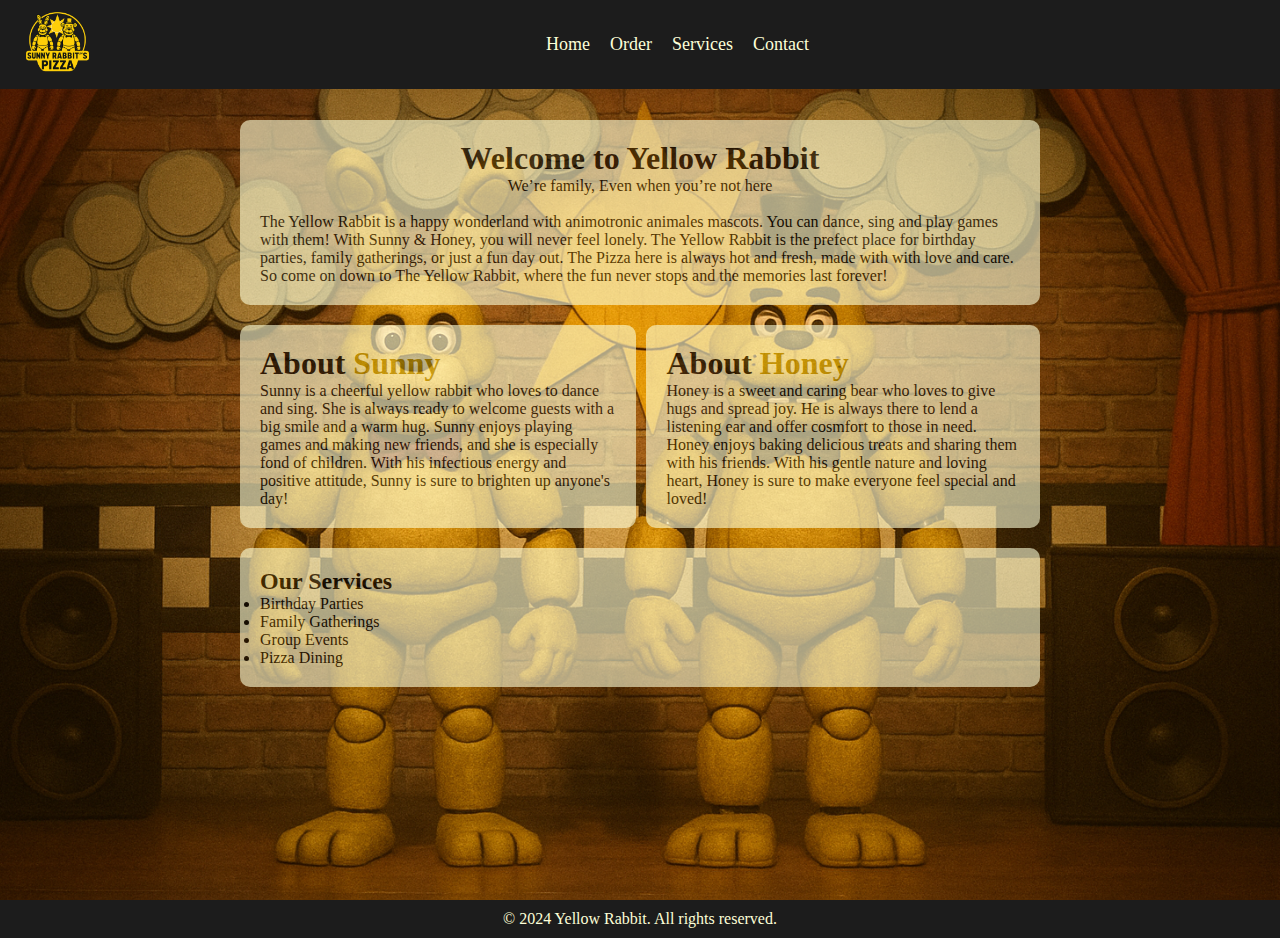
<file: Index.html>
<!DOCTYPE html>
<html lang="en">
<head>
    <meta charset="UTF-8">
    <meta name="viewport" content="width=device-width, initial-scale=1.0">
    <title>Yellow Rabbit</title>
    <link rel="stylesheet" href="style.css">
</head>
<body>
    <header>
        <div class="logo">
            <img src="images/ChatGPT Image Nov 27, 2025, 02_26_39 PM.png" alt="logo">
            <!-- logo -->
        </div>
        <nav>
            <ul>
                <li><a href="index.html">Home</a></li>
                <li><a href="Order.html">Order</a></li>
                <li><a href="Services.html">Services</a></li>
                <li><a href="Contact.html">Contact</a></li>
            </ul>
        </nav>
        <div>
            <!-- nothing here bc :3 -->
        </div>
    </header>
    <main>
        <div class="container">
            <div Class="wip">
                <h1 style="text-align: center;">Welcome to Yellow Rabbit</h1>
                <p style="text-align: center;">We’re family, Even when you’re not here</p> <br>
                <p>
                    The Yellow Rabbit is a happy wonderland with animotronic animales mascots. 
                    You can dance, sing and play games with them! With Sunny & Honey, you will never feel lonely. 
                    The Yellow Rabbit is the prefect place for birthday parties, family gatherings, or just a fun day out.
                    The Pizza here is always hot and fresh, made with with love and care.
                    So come on down to The Yellow Rabbit, where the fun never stops and the memories last forever!
                </p>
            </div>
        </div>
        <div class="container">
            <div class="box">
                <h1> About <span class="Yellow">Sunny</span></h1>
                <p>
                    Sunny is a cheerful yellow rabbit who loves to dance and sing. 
                    She is always ready to welcome guests with a big smile and a warm hug. 
                    Sunny enjoys playing games and making new friends, and she is especially fond of children. 
                    With his infectious energy and positive attitude, Sunny is sure to brighten up anyone's day!
                </p>
            </div>
            <div class="box">
                <h1> About <span class="Yellow">Honey</span></h1>
                <p>
                    Honey is a sweet and caring bear who loves to give hugs and spread joy. 
                    He is always there to lend a listening ear and offer cosmfort to those in need. 
                    Honey enjoys baking delicious treats and sharing them with his friends. 
                    With his gentle nature and loving heart, Honey is sure to make everyone feel special and loved!
                </p>
            </div>
        </div>
        <div class="container">
            <div class="wip">
                <h2>Our Services</h2>
                <ul>
                    <li>Birthday Parties</li>
                    <li>Family Gatherings</li>
                    <li>Group Events</li>
                    <li>Pizza Dining</li>
                </ul>
            </div>
        </div>
    </main>
    <footer>
        <p>&copy; 2024 Yellow Rabbit. All rights reserved.</p>
    </footer>
</body>
</html>
</file>
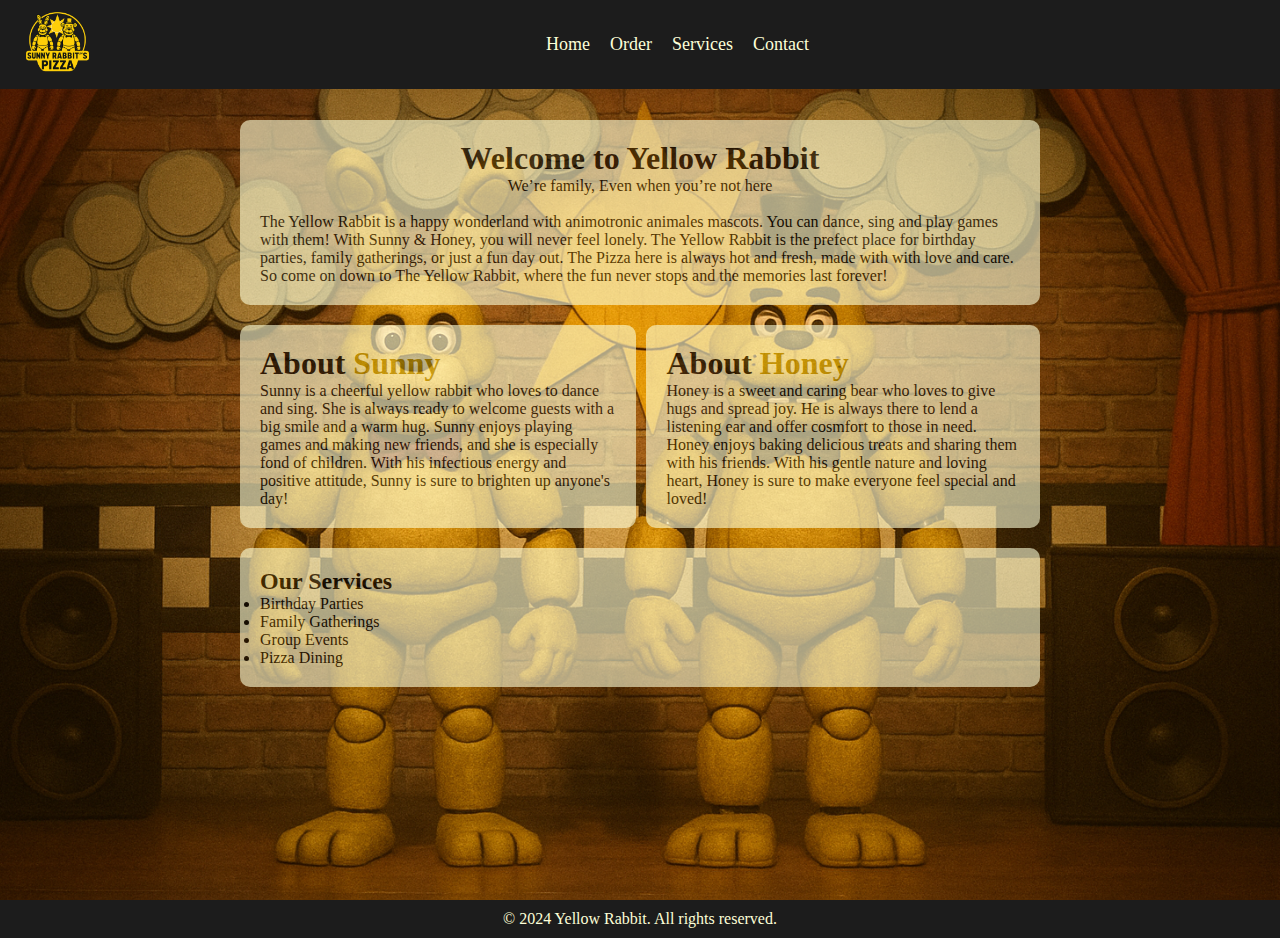
<file: index.html>
<!DOCTYPE html>
<html lang="en">
<head>
    <meta charset="UTF-8">
    <meta name="viewport" content="width=device-width, initial-scale=1.0">
    <title>Yellow Rabbit</title>
    <link rel="stylesheet" href="style.css">
</head>
<body>
    <header>
        <div class="logo">
            <img src="images/ChatGPT Image Nov 27, 2025, 02_26_39 PM.png" alt="logo">
            <!-- logo -->
        </div>
        <nav>
            <ul>
                <li><a href="index.html">Home</a></li>
                <li><a href="Order.html">Order</a></li>
                <li><a href="Services.html">Services</a></li>
                <li><a href="Contact.html">Contact</a></li>
            </ul>
        </nav>
        <div>
            <!-- nothing here bc :3 -->
        </div>
    </header>
    <main>
        <div class="container">
            <div Class="wip">
                <h1 style="text-align: center;">Welcome to Yellow Rabbit</h1>
                <p style="text-align: center;">We’re family, Even when you’re not here</p> <br>
                <p>
                    The Yellow Rabbit is a happy wonderland with animotronic animales mascots. 
                    You can dance, sing and play games with them! With Sunny & Honey, you will never feel lonely. 
                    The Yellow Rabbit is the prefect place for birthday parties, family gatherings, or just a fun day out.
                    The Pizza here is always hot and fresh, made with with love and care.
                    So come on down to The Yellow Rabbit, where the fun never stops and the memories last forever!
                </p>
            </div>
        </div>
        <div class="container">
            <div class="box">
                <h1> About <span class="Yellow">Sunny</span></h1>
                <p>
                    Sunny is a cheerful yellow rabbit who loves to dance and sing. 
                    She is always ready to welcome guests with a big smile and a warm hug. 
                    Sunny enjoys playing games and making new friends, and she is especially fond of children. 
                    With his infectious energy and positive attitude, Sunny is sure to brighten up anyone's day!
                </p>
            </div>
            <div class="box">
                <h1> About <span class="Yellow">Honey</span></h1>
                <p>
                    Honey is a sweet and caring bear who loves to give hugs and spread joy. 
                    He is always there to lend a listening ear and offer cosmfort to those in need. 
                    Honey enjoys baking delicious treats and sharing them with his friends. 
                    With his gentle nature and loving heart, Honey is sure to make everyone feel special and loved!
                </p>
            </div>
        </div>
        <div class="container">
            <div class="wip">
                <h2>Our Services</h2>
                <ul>
                    <li>Birthday Parties</li>
                    <li>Family Gatherings</li>
                    <li>Group Events</li>
                    <li>Pizza Dining</li>
                </ul>
            </div>
        </div>
    </main>
    <footer>
        <p>&copy; 2024 Yellow Rabbit. All rights reserved.</p>
    </footer>
</body>
</html>
</file>
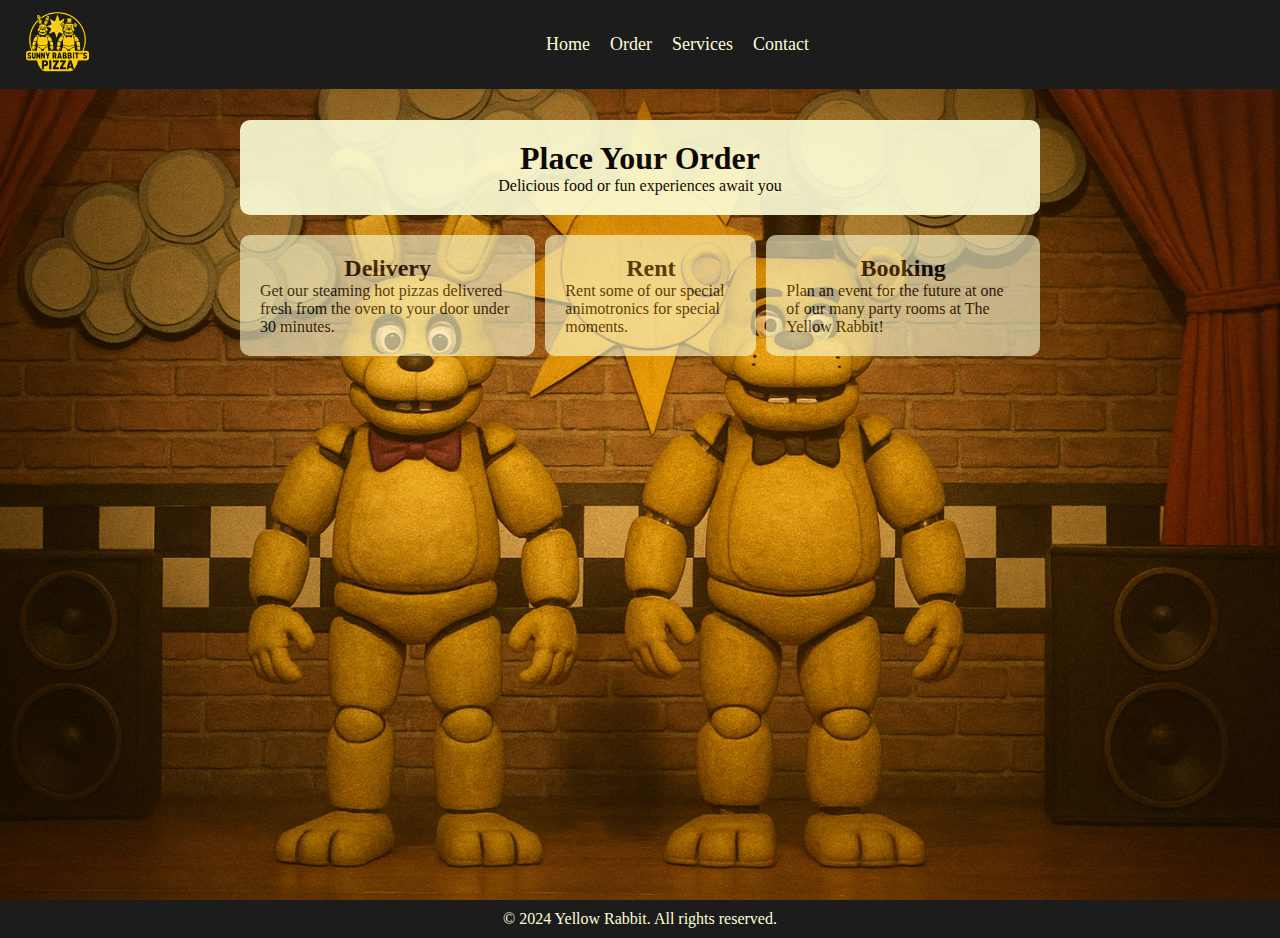
<file: Contact.html>
<!DOCTYPE html>
<html lang="en">
<head>
    <meta charset="UTF-8">
    <meta name="viewport" content="width=device-width, initial-scale=1.0">
    <title>Yellow Rabbit</title>
    <link rel="stylesheet" href="style.css">
</head>
<body>
    <header>
        <div class="logo">
            <img src="images/ChatGPT Image Nov 27, 2025, 02_26_39 PM.png" alt="logo">
            <!-- logo -->
        </div>
        <nav>
            <ul>
                <li><a href="Index.html">Home</a></li>
                <li><a href="Order.html">Order</a></li>
                <li><a href="Services.html">Services</a></li>
                <li><a href="Contact.html">Contact</a></li>
            </ul>
        </nav>
        <div>
            <!-- nothing here bc :3 -->
        </div>
    </header>
    <main>
        <div class="container">
            <div class="Fuck">
                <h1 style="text-align: center;">Place Your Order</h1>
                <p style="text-align: center;">Delicious food or fun experiences await you</p>
            </div>
        </div>
        <div class="container">
            <div class="box">
                <h2 style="text-align: center;">Delivery</h2>
                <p>Get our steaming hot pizzas delivered fresh from the oven to your door under 30 minutes.</p>
            </div>
            <div class="box">
                <h2 style="text-align: center;">Rent</h2>
                <p>Rent some of our special animotronics for special moments.</p>
            </div>
                <div class="box">
                <h2 style="text-align: center;">Booking</h2>
                <p>Plan an event for the future at one of our many party rooms at The Yellow Rabbit!</p>
            </div>

        </div>
    </main>
    <footer>
        <p>&copy; 2024 Yellow Rabbit. All rights reserved.</p>
    </footer>
</body>
</html>
                <!-- <div class="container">
            <div class="wip">
                <h1 style="text-align: center;">Place Your Order</h1>
                <p style="text-align: center;">Delicious food and fun experiences await you at The Yellow Rabbit!</p> <br>
                <p>
                    To place an order, please fill out the form below with your details and preferences. 
                    Whether you're ordering a meal for yourself or planning a party, we've got you covered!
                </p>
            </div>
        </div>
        <div class="container">
            <div class="box">
                <h1> Order Form</h1>
                <form action="#" method="post">
                    <label for="name">Name:</label><br>
                    <input type="text" id="name" name="name" required><br><br>
                    
                    <label for="email">Email:</label><br>
                    <input type="email" id="email" name="email" required><br><br>
                    
                    <label for="order-details">Order Details:</label><br>
                    <textarea id="order-details" name="order-details" rows="4" cols="50" required></textarea><br><br>
                    
                    <input type="submit" value="Submit Order">
                </form>
            </div>
        </div> -->
</file>
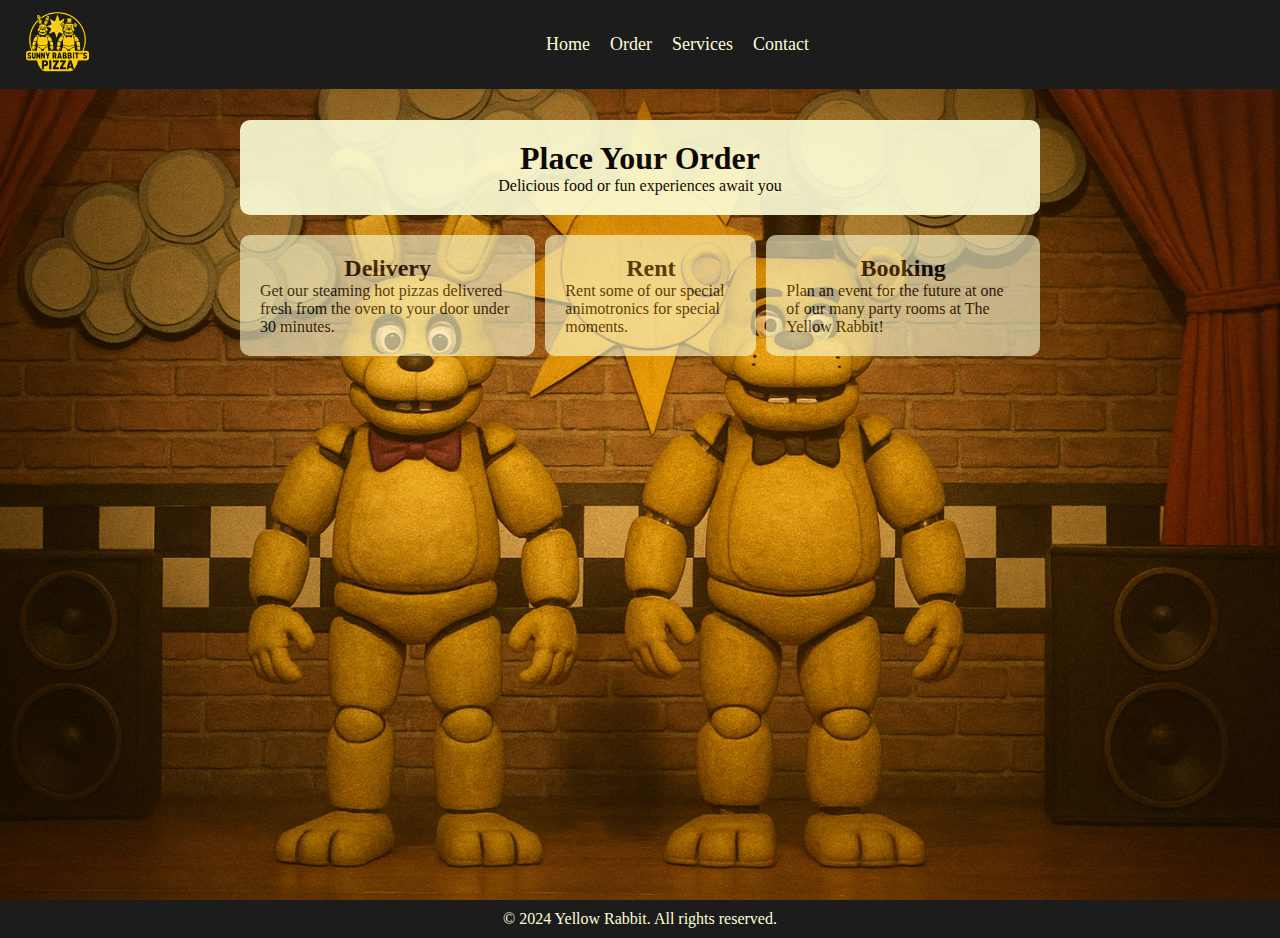
<file: Order.html>
<!DOCTYPE html>
<html lang="en">
<head>
    <meta charset="UTF-8">
    <meta name="viewport" content="width=device-width, initial-scale=1.0">
    <title>Yellow Rabbit</title>
    <link rel="stylesheet" href="style.css">
</head>
<body>
    <header>
        <div class="logo">
            <img src="images/ChatGPT Image Nov 27, 2025, 02_26_39 PM.png" alt="logo">
            <!-- logo -->
        </div>
        <nav>
            <ul>
                <li><a href="index.html">Home</a></li>
                <li><a href="Order.html">Order</a></li>
                <li><a href="Services.html">Services</a></li>
                <li><a href="Contact.html">Contact</a></li>
            </ul>
        </nav>
        <div>
            <!-- nothing here bc :3 -->
        </div>
    </header>
    <main>
        <div class="container">
            <div class="Fuck">
                <h1 style="text-align: center;">Place Your Order</h1>
                <p style="text-align: center;">Delicious food or fun experiences await you</p>
            </div>
        </div>
        <div class="container">
            <div class="box">
                <h2 style="text-align: center;">Delivery</h2>
                <p>Get our steaming hot pizzas delivered fresh from the oven to your door under 30 minutes.</p>
            </div>
            <div class="box">
                <h2 style="text-align: center;">Rent</h2>
                <p>Rent some of our special animotronics for special moments.</p>
            </div>
                <div class="box">
                <h2 style="text-align: center;">Booking</h2>
                <p>Plan an event for the future at one of our many party rooms at The Yellow Rabbit!</p>
            </div>

        </div>
    </main>
    <footer>
        <p>&copy; 2024 Yellow Rabbit. All rights reserved.</p>
    </footer>
</body>
</html>
</file>
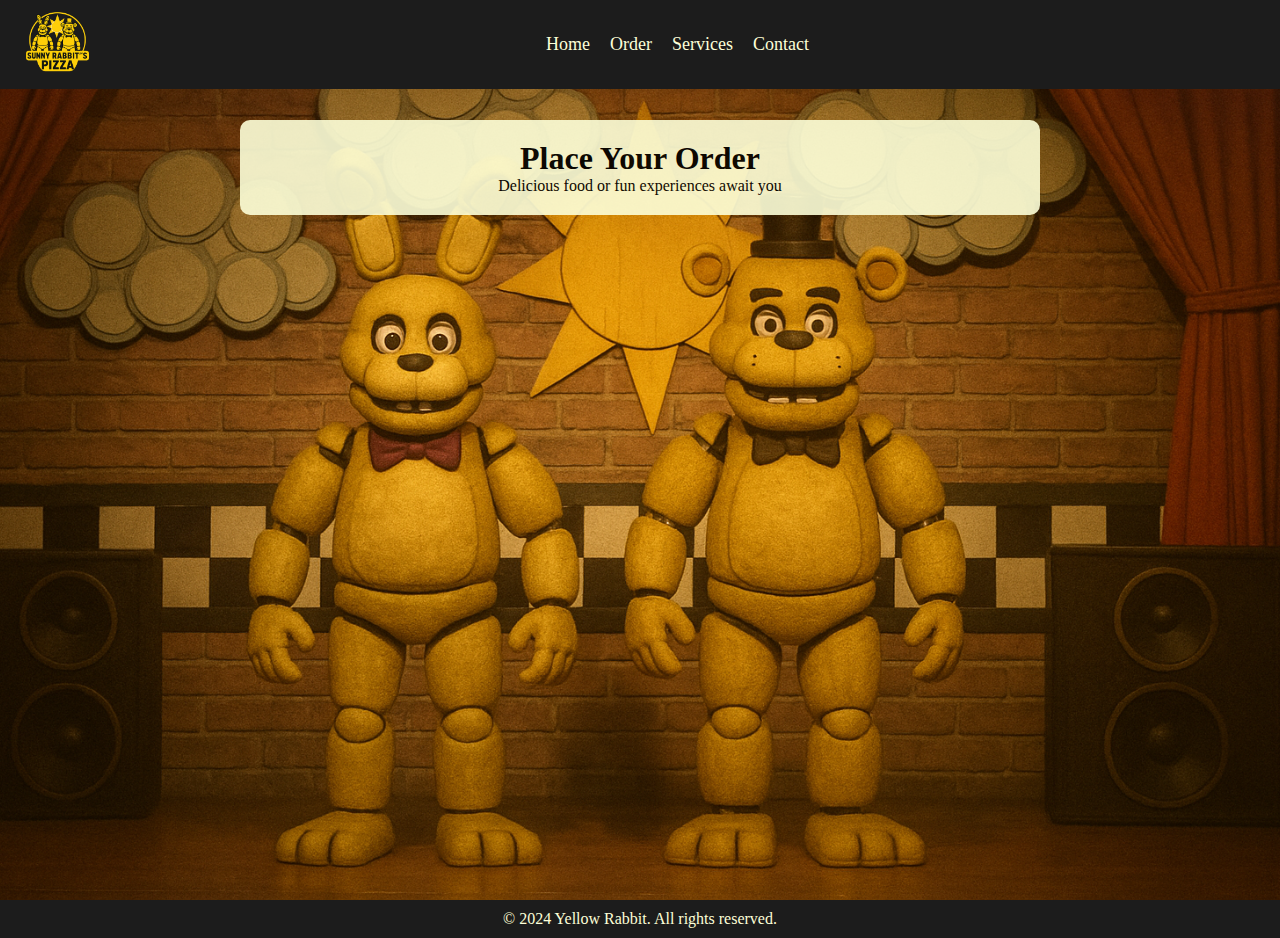
<file: Services.html>
<!DOCTYPE html>
<html lang="en">
<head>
    <meta charset="UTF-8">
    <meta name="viewport" content="width=device-width, initial-scale=1.0">
    <title>Yellow Rabbit</title>
    <link rel="stylesheet" href="style.css">
</head>
<body>
    <header>
        <div class="logo">
            <img src="images/ChatGPT Image Nov 27, 2025, 02_26_39 PM.png" alt="logo">
            <!-- logo -->
        </div>
        <nav>
            <ul>
                <li><a href="Index.html">Home</a></li>
                <li><a href="Order.html">Order</a></li>
                <li><a href="Services.html">Services</a></li>
                <li><a href="Contact.html">Contact</a></li>
            </ul>
        </nav>
        <div>
            <!-- nothing here bc :3 -->
        </div>
    </header>
    <main>
        <div class="container">
            <div class="Fuck">
                <h1 style="text-align: center;">Place Your Order</h1>
                <p style="text-align: center;">Delicious food or fun experiences await you</p>
            </div>
        </div>
    </main>
    <footer>
        <p>&copy; 2024 Yellow Rabbit. All rights reserved.</p>
    </footer>
</body>
</html>
</file>
<file: style.css>
* {
    margin: 0px;
    padding: 0px;
    box-sizing: border-box;
}

/* header stuff */
/* header stuff */

header {
    background-color: #1c1c1c;
    justify-content: space-between;
    display: flex;
    align-items: center;
    padding: 5px 20px;
    color: white;
    width: 100%; 
    position: fixed;
    z-index: 2; 
}
.logo {
    width: 75px;
}
.logo img {
    width: 100%;
}
nav ul{
    display: flex;
    list-style-type: none;
    gap: 20px;
    justify-items: center;
}
nav ul li a {
    text-decoration: none;
    color: #fdffd8;
    font-size: 18px;
    font-weight: 500;
}

/* header stuff */
/* header stuff */

/* main stuff */
main {
    padding: 100px 20px;
    gap: 20px;
    justify-content: center;
    background-image: url('images/The-Yellow-Rabbit.png');
    background-size: cover;
    background-repeat: no-repeat;
    background-position: center;
    min-height: 100vh;
}
.wip {
    background-color: #fdffd8 ;
    padding: 20px;
    border-radius: 10px;
    opacity: 0.6;
    width: 100%;
}
.wip:hover {
    opacity: 0.9;
}
.container {
    display: flex;
    flex-wrap: nowrap;
    justify-content: center;
    width: 100%;
    margin: 20px auto 20px auto;
    max-width: 800px;
    min-width: 375px;
    gap: 10px;
    justify-content: space-evenly;
}
.box {
    width: auto;
    height: auto;
    background-color: #fdffd8 ;
    padding: 20px;
    border-radius: 10px;
    opacity: 0.6;
}
.box:hover {
    opacity: 0.9;
}
.Yellow {
    color: #ae8b00;
}
footer {
    background-color: #1c1c1c;
    color: #fdffd8;
    text-align: center;
    padding: 10px 0;
    position: relative;
    bottom: 0;
    width: 100%;
}
.Fuck {
    background-color: #fdffd8 ;
    padding: 20px;
    border-radius: 10px;
    opacity: 0.9;
    width: 100%;
}
.Button {
    text-decoration: none; 
    padding: 10px 20px; 
    background-color: #ae8b00; 
    color: #fefdd8; 
    border-radius: 5px; 
    text-align: center;
}
</file>
